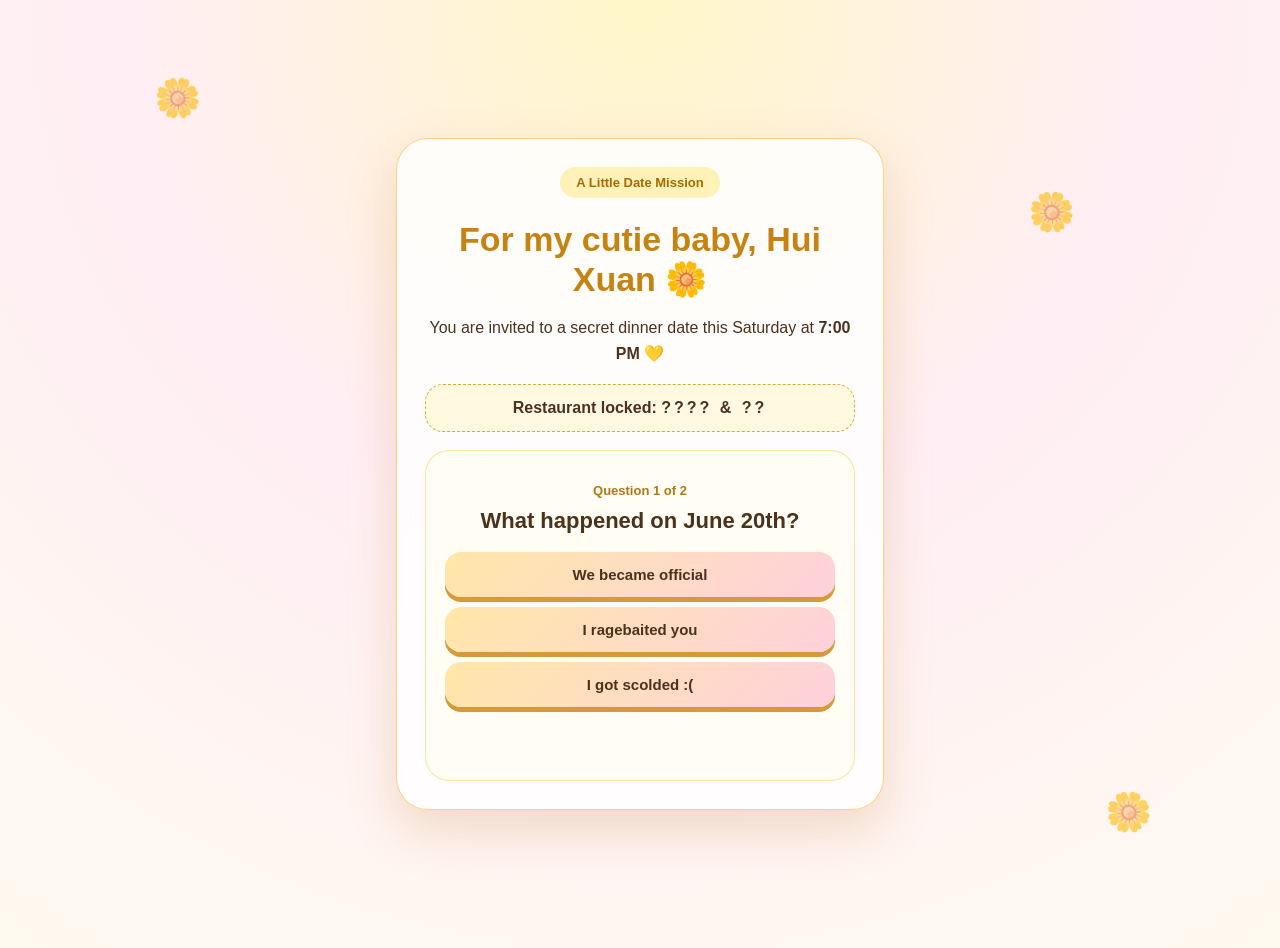
<file: index.html>
<!doctype html>
<html lang="en">
  <head>
    <meta charset="utf-8" />
    <meta name="viewport" content="width=device-width, initial-scale=1" />
    <title>Date Mission</title>
    <link rel="stylesheet" href="./style.css" />
  </head>
  <body>
    <div class="invite-wrap">
      <div class="petal petal1">🌼</div>
      <div class="petal petal2">🌼</div>
      <div class="petal petal3">🌼</div>

      <div class="invite-card">
        <div class="top-label">A Little Date Mission</div>

        <h1>For my cutie baby, Hui Xuan 🌼</h1>

        <p class="intro">
          You are invited to a secret dinner date this Saturday at
          <b>7:00 PM</b> 💛
        </p>

        <div class="lock-box" id="hiddenText">
          Restaurant locked: <span>???? & ??</span>
        </div>

        <div class="game-box" id="questionBox">
          <p class="step">Question <span id="stepNo">1</span> of 2</p>
          <h2 id="questionText"></h2>
          <div class="answers" id="answers"></div>
          <p class="message" id="message"></p>
        </div>

        <div class="final-card" id="unlockBox">
          <div class="success">Unlocked 💛</div>
          <h2>ASAP & CO.</h2>

          <p>
            <b>Saturday, 7:00 PM</b><br />
            70 Telok Ayer St, #01-01<br />
            Singapore 048458
          </p>

          <div class="love-note">
            Dress cute. Come hungry. I’ll be waiting for you 🌼 Can arrange the
            date again :D
          </div>
        </div>
      </div>
    </div>

    <script>
      const questions = [
        {
          question: "What happened on June 20th?",
          answers: [
            "We became official",
            "I ragebaited you",
            "I got scolded :(",
          ],
          correct: 0,
          unlock: "Restaurant unlocked: ASAP & ??",
        },
        {
          question: "What happened on December 15th?",
          answers: [
            "Our first trip together",
            "We ate intestines",
            "You mad mad at me >:(",
          ],
          correct: 0,
          unlock: "Restaurant unlocked: ASAP & CO.",
        },
      ];

      let currentQuestion = 0;

      const questionText = document.getElementById("questionText");
      const answersDiv = document.getElementById("answers");
      const message = document.getElementById("message");
      const hiddenText = document.getElementById("hiddenText");
      const unlockBox = document.getElementById("unlockBox");
      const stepNo = document.getElementById("stepNo");

      function loadQuestion() {
        const q = questions[currentQuestion];
        questionText.innerText = q.question;
        stepNo.innerText = currentQuestion + 1;
        answersDiv.innerHTML = "";
        message.innerText = "";

        q.answers.forEach((answer, index) => {
          const btn = document.createElement("button");
          btn.innerText = answer;
          btn.onclick = () => checkAnswer(index);
          answersDiv.appendChild(btn);
        });
      }

      function checkAnswer(selected) {
        const q = questions[currentQuestion];

        if (selected === q.correct) {
          hiddenText.innerText = q.unlock;
          message.innerText = "Correct hehe 💛";
          currentQuestion++;

          if (currentQuestion < questions.length) {
            setTimeout(loadQuestion, 900);
          } else {
            setTimeout(() => {
              document.getElementById("questionBox").style.display = "none";
              unlockBox.style.display = "block";
            }, 900);
          }
        } else {
          message.innerText = "Wronggg >:( try again baby";
        }
      }

      loadQuestion();
    </script>
  </body>
</html>
</file>
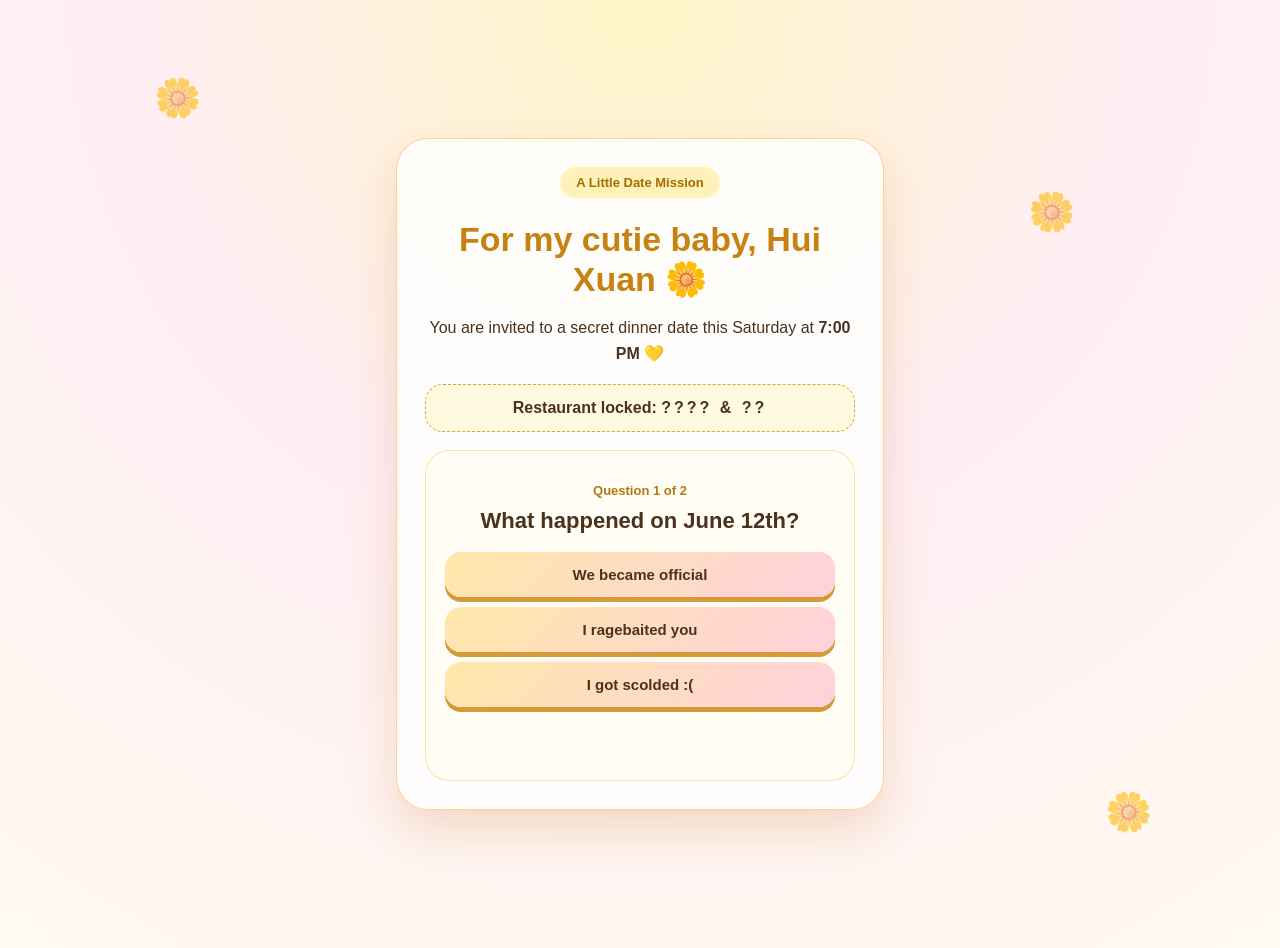
<file: home.html>
<!doctype html>
<html lang="en">
  <head>
    <meta charset="utf-8" />
    <meta name="viewport" content="width=device-width, initial-scale=1" />
    <title>Date Mission</title>
    <link rel="stylesheet" href="./style.css" />
  </head>
  <body>
    <div class="invite-wrap">
      <div class="petal petal1">🌼</div>
      <div class="petal petal2">🌼</div>
      <div class="petal petal3">🌼</div>

      <div class="invite-card">
        <div class="top-label">A Little Date Mission</div>

        <h1>For my cutie baby, Hui Xuan 🌼</h1>

        <p class="intro">
          You are invited to a secret dinner date this Saturday at <b>7:00 PM</b> 💛
        </p>

        <div class="lock-box" id="hiddenText">
          Restaurant locked: <span>???? & ??</span>
        </div>

        <div class="game-box" id="questionBox">
          <p class="step">Question <span id="stepNo">1</span> of 2</p>
          <h2 id="questionText"></h2>
          <div class="answers" id="answers"></div>
          <p class="message" id="message"></p>
        </div>

        <div class="final-card" id="unlockBox">
          <div class="success">Unlocked 💛</div>
          <h2>ASAP & CO.</h2>

          <p>
            <b>Saturday, 7:00 PM</b><br />
            70 Telok Ayer St, #01-01<br />
            Singapore 048458
          </p>

          <div class="love-note">
            Dress cute. Come hungry. I’ll be waiting for you 🌼
            Can arrange the date again :D
          </div>
        </div>
      </div>
    </div>

    <script>
      const questions = [
        {
          question: "What happened on June 12th?",
          answers: [
            "We became official",
            "I ragebaited you",
            "I got scolded :(",
          ],
          correct: 0,
          unlock: "Restaurant unlocked: ASAP & ??",
        },
        {
          question: "What happened on December 15th?",
          answers: ["Our first trip together", "We ate intestines", "You mad mad at me >:("],
          correct: 0,
          unlock: "Restaurant unlocked: ASAP & CO.",
        },
      ];

      let currentQuestion = 0;

      const questionText = document.getElementById("questionText");
      const answersDiv = document.getElementById("answers");
      const message = document.getElementById("message");
      const hiddenText = document.getElementById("hiddenText");
      const unlockBox = document.getElementById("unlockBox");
      const stepNo = document.getElementById("stepNo");

      function loadQuestion() {
        const q = questions[currentQuestion];
        questionText.innerText = q.question;
        stepNo.innerText = currentQuestion + 1;
        answersDiv.innerHTML = "";
        message.innerText = "";

        q.answers.forEach((answer, index) => {
          const btn = document.createElement("button");
          btn.innerText = answer;
          btn.onclick = () => checkAnswer(index);
          answersDiv.appendChild(btn);
        });
      }

      function checkAnswer(selected) {
        const q = questions[currentQuestion];

        if (selected === q.correct) {
          hiddenText.innerText = q.unlock;
          message.innerText = "Correct hehe 💛";
          currentQuestion++;

          if (currentQuestion < questions.length) {
            setTimeout(loadQuestion, 900);
          } else {
            setTimeout(() => {
              document.getElementById("questionBox").style.display = "none";
              unlockBox.style.display = "block";
            }, 900);
          }
        } else {
          message.innerText = "Wronggg >:( try again baby";
        }
      }

      loadQuestion();
    </script>
  </body>
</html>
</file>
<file: style.css>
body {
    margin: 0;
    font-family: "Trebuchet MS", Arial, sans-serif;
    background: radial-gradient(circle at top, #fff6c8, #ffeef4 45%, #fffaf0);
    min-height: 100vh;
    color: #4a321d;
  }
  
  .invite-wrap {
    min-height: 100vh;
    display: flex;
    align-items: center;
    justify-content: center;
    padding: 24px;
    position: relative;
    overflow: hidden;
  }
  
  .invite-card {
    width: 100%;
    max-width: 430px;
    background: rgba(255, 255, 255, 0.82);
    border: 1px solid rgba(255, 190, 90, 0.7);
    border-radius: 32px;
    padding: 28px;
    text-align: center;
    box-shadow: 0 20px 50px rgba(190, 120, 40, 0.22);
    backdrop-filter: blur(14px);
  }
  
  .top-label {
    display: inline-block;
    background: #fff2b8;
    color: #a76b00;
    padding: 8px 16px;
    border-radius: 999px;
    font-size: 13px;
    font-weight: 700;
    margin-bottom: 14px;
  }
  
  h1 {
    font-size: 34px;
    margin: 8px 0 12px;
    color: #c78311;
  }
  
  .intro {
    font-size: 16px;
    line-height: 1.6;
    margin-bottom: 18px;
  }
  
  .lock-box {
    background: #fff9df;
    border: 1.5px dashed #dca63b;
    border-radius: 18px;
    padding: 14px;
    margin: 18px 0;
    font-weight: 700;
  }
  
  .lock-box span {
    letter-spacing: 3px;
  }
  
  .game-box {
    background: #fffdf4;
    border-radius: 24px;
    padding: 20px;
    box-shadow: inset 0 0 0 1px #ffe2a1;
  }
  
  .step {
    font-size: 13px;
    color: #b17816;
    font-weight: 700;
    margin-bottom: 8px;
  }
  
  h2 {
    font-size: 22px;
    margin: 10px 0 18px;
  }
  
  .answers {
    display: grid;
    gap: 10px;
  }
  
  button {
    border: 0;
    border-radius: 16px;
    padding: 14px 16px;
    background: linear-gradient(135deg, #ffe7a8, #ffd1dc);
    color: #4a321d;
    font-size: 15px;
    font-weight: 700;
    cursor: pointer;
    box-shadow: 0 5px 0 #d69a3b;
  }
  
  button:hover {
    transform: translateY(-2px);
  }
  
  button:active {
    transform: translateY(3px);
    box-shadow: 0 2px 0 #d69a3b;
  }
  
  .message {
    min-height: 24px;
    margin-top: 14px;
    font-weight: 700;
    color: #bd7412;
  }
  
  .final-card {
    display: none;
    margin-top: 20px;
    background: linear-gradient(135deg, #f5ffe4, #fff7d6);
    border-radius: 24px;
    padding: 22px;
    border: 1px solid #b7d76a;
  }
  
  .success {
    display: inline-block;
    background: #dfff9f;
    padding: 7px 14px;
    border-radius: 999px;
    font-weight: 700;
    color: #668b12;
  }
  
  .final-card h2 {
    font-size: 32px;
    color: #7e9f1f;
    margin: 12px 0;
  }
  
  .final-card p {
    font-size: 17px;
    line-height: 1.7;
  }
  
  .love-note {
    margin-top: 16px;
    background: white;
    border-radius: 18px;
    padding: 14px;
    font-weight: 700;
    color: #c78311;
  }
  
  .petal {
    position: absolute;
    font-size: 38px;
    opacity: 0.6;
    animation: float 5s ease-in-out infinite;
  }
  
  .petal1 {
    top: 8%;
    left: 12%;
  }
  
  .petal2 {
    bottom: 12%;
    right: 10%;
    animation-delay: 1s;
  }
  
  .petal3 {
    top: 20%;
    right: 16%;
    animation-delay: 2s;
  }
  
  @keyframes float {
    0%, 100% {
      transform: translateY(0) rotate(0deg);
    }
    50% {
      transform: translateY(-16px) rotate(10deg);
    }
  }
</file>
